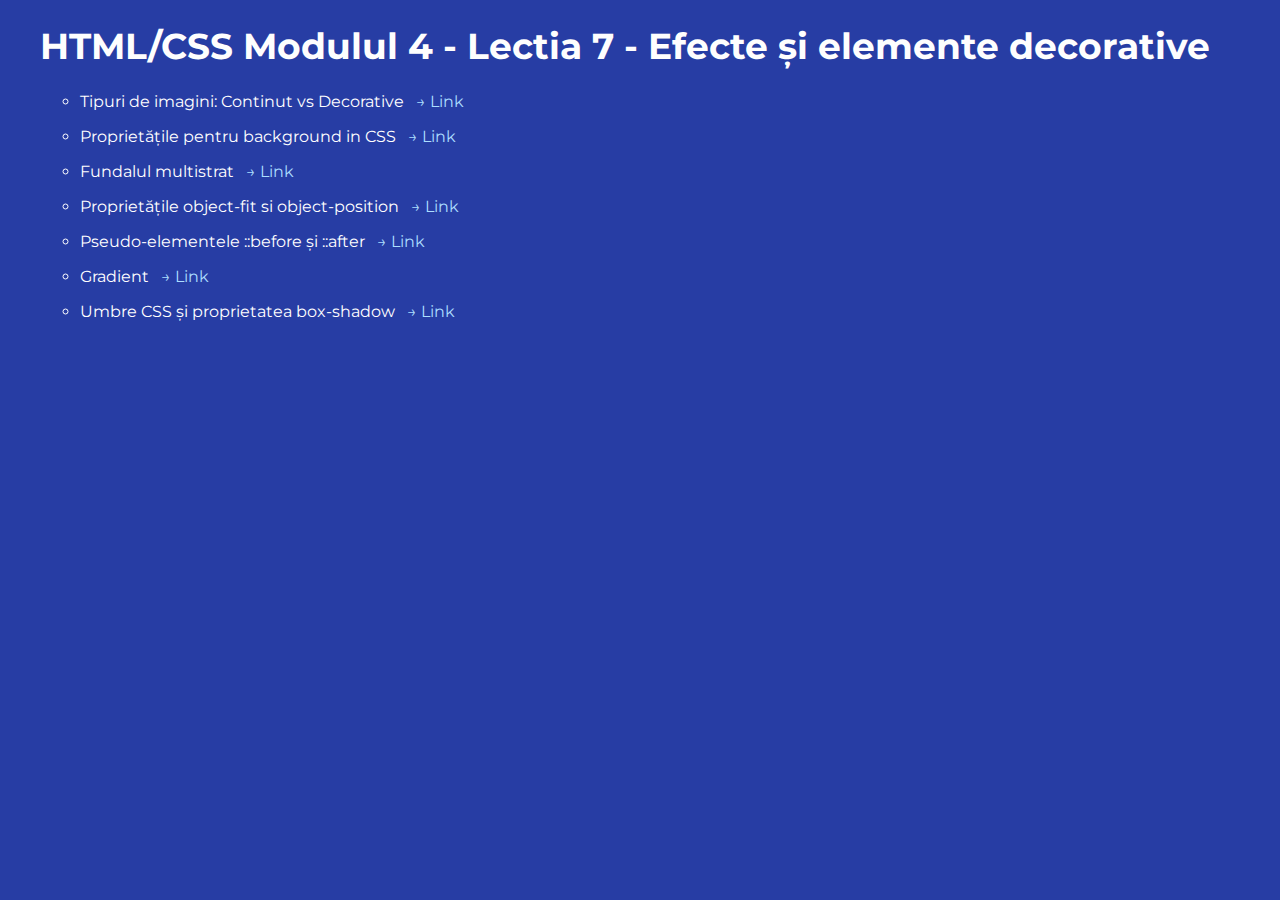
<file: index.html>
<!DOCTYPE html>
<html lang="en">
  <head>
    <meta charset="UTF-8" />
    <meta http-equiv="X-UA-Compatible" content="IE=edge" />
    <meta name="viewport" content="width=device-width, initial-scale=1.0" />
    <link rel="stylesheet" href="./styles/fonts.css" />
    <link rel="stylesheet" href="./styles/main.css" />
    <title>HTML/CSS Modulul 4 - Lectia 7</title>
  </head>
  <body class="primary-page">
    <main class="container">
      <h1 class="heading-primary">
        HTML/CSS Modulul 4 - Lectia 7 - Efecte și elemente decorative
      </h1>
      <ul class="answers-list">
        <li>
          <span>Tipuri de imagini: Continut vs Decorative</span>
          <a href="./pages/image_types/index.html">Link</a>
        </li>
        <li>
          <span>Proprietățile pentru background in CSS</span>
          <a href="./pages/background_props/index.html">Link</a>
        </li>
        <li>
          <span>Fundalul multistrat</span>
          <a href="./pages/background_layers/index.html">Link</a>
        </li>
        <li>
          <span>Proprietățile object-fit si object-position</span>
          <a href="./pages/object_props/index.html">Link</a>
        </li>
        <li>
          <span>Pseudo-elementele ::before și ::after </span>
          <a href="./pages/pseudo_before/index.html">Link</a>
        </li>
        <li>
          <span>Gradient</span>
          <a href="./pages/gradients/index.html">Link</a>
        </li>
        <li>
          <span>Umbre CSS și proprietatea box-shadow</span>
          <a href="./pages/shadows/index.html">Link</a>
        </li>
      </ul>
    </main>
  </body>
</html>
</file>
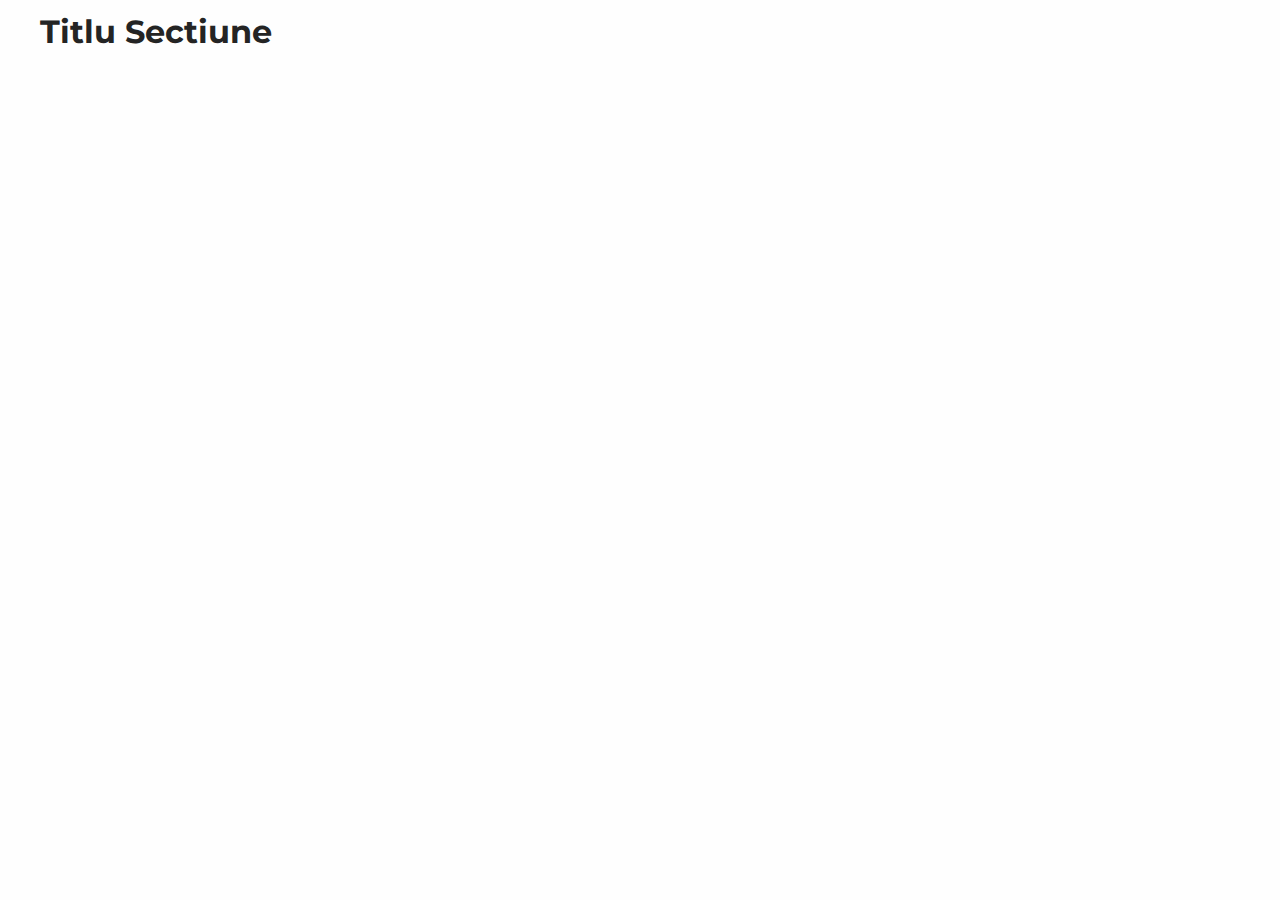
<file: templates/index.html>
<!DOCTYPE html>
<html lang="en">
  <head>
    <meta charset="UTF-8" />
    <meta http-equiv="X-UA-Compatible" content="IE=edge" />
    <meta name="viewport" content="width=device-width, initial-scale=1.0" />
    <link rel="stylesheet" href="../../styles/reset.css" />
    <link rel="stylesheet" href="../../styles/fonts.css" />
    <link rel="stylesheet" href="../../styles/main.css" />

    <title>Titlu Sectiune</title>
  </head>
  <body>
    <main class="container example-page">
      <h1 class="heading-primary">Titlu Sectiune</h1>
      <section></section>
    </main>
  </body>
</html>
</file>
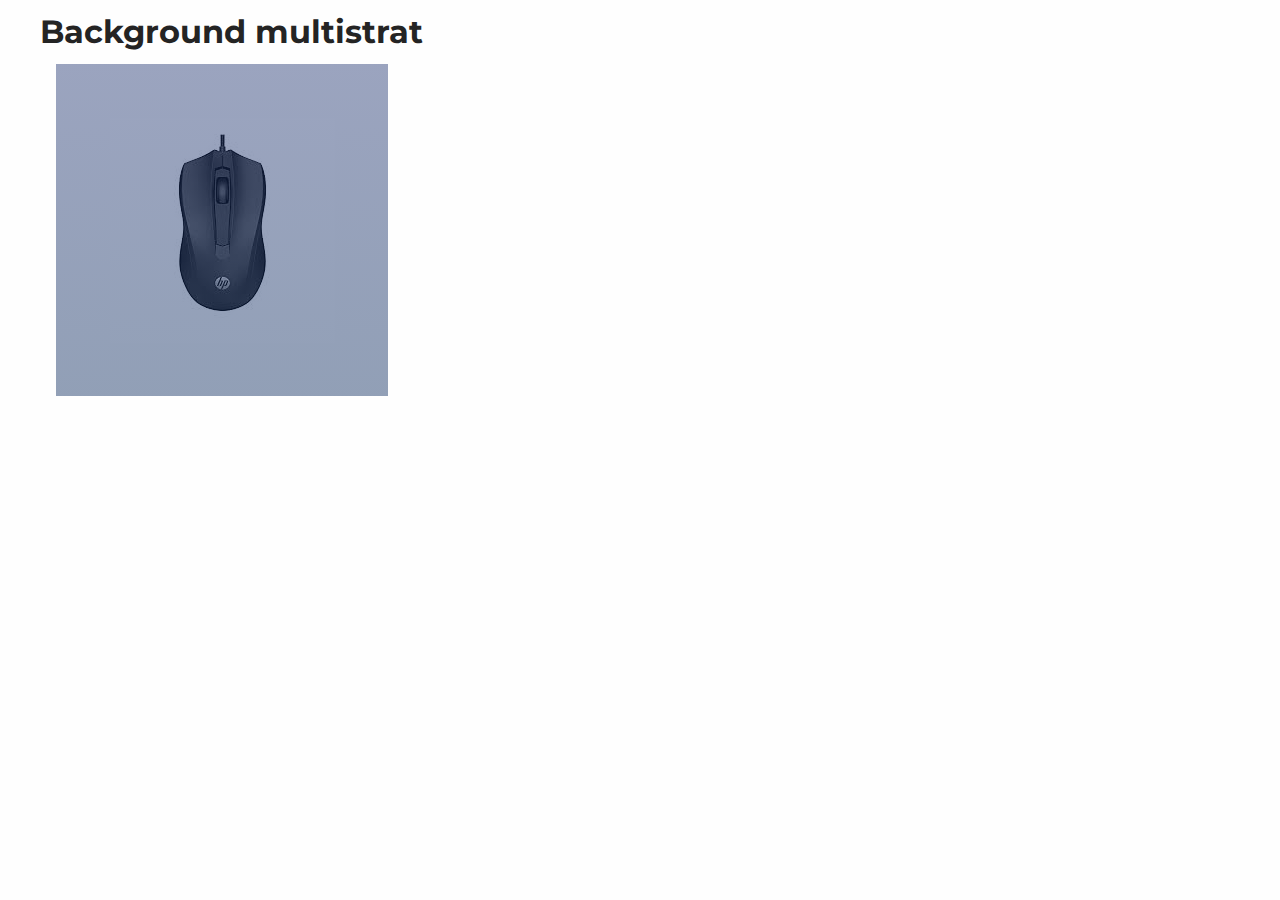
<file: pages/background_layers/index.html>
<!DOCTYPE html>
<html lang="en">
  <head>
    <meta charset="UTF-8" />
    <meta http-equiv="X-UA-Compatible" content="IE=edge" />
    <meta name="viewport" content="width=device-width, initial-scale=1.0" />
    <link rel="stylesheet" href="../../styles/reset.css" />
    <link rel="stylesheet" href="../../styles/fonts.css" />
    <link rel="stylesheet" href="../../styles/main.css" />

    <title>HTML/CSS Modulul 4 - Lectia 7</title>
    <style>
      .tinted-image {
        height: 300px;
        width: 300px;
        margin: 16px;
        padding: 16px;
        background: linear-gradient(
            rgba(34, 54, 114, 0.45),
            rgba(13, 44, 95, 0.45)
          ),
          url("./images/mouse.jpg") no-repeat center center;
      }
    </style>
  </head>
  <body>
    <main class="container example-page">
      <h1 class="heading-primary">Background multistrat</h1>
      <section>
        <div class="tinted-image"></div>
      </section>
    </main>
  </body>
</html>
</file>
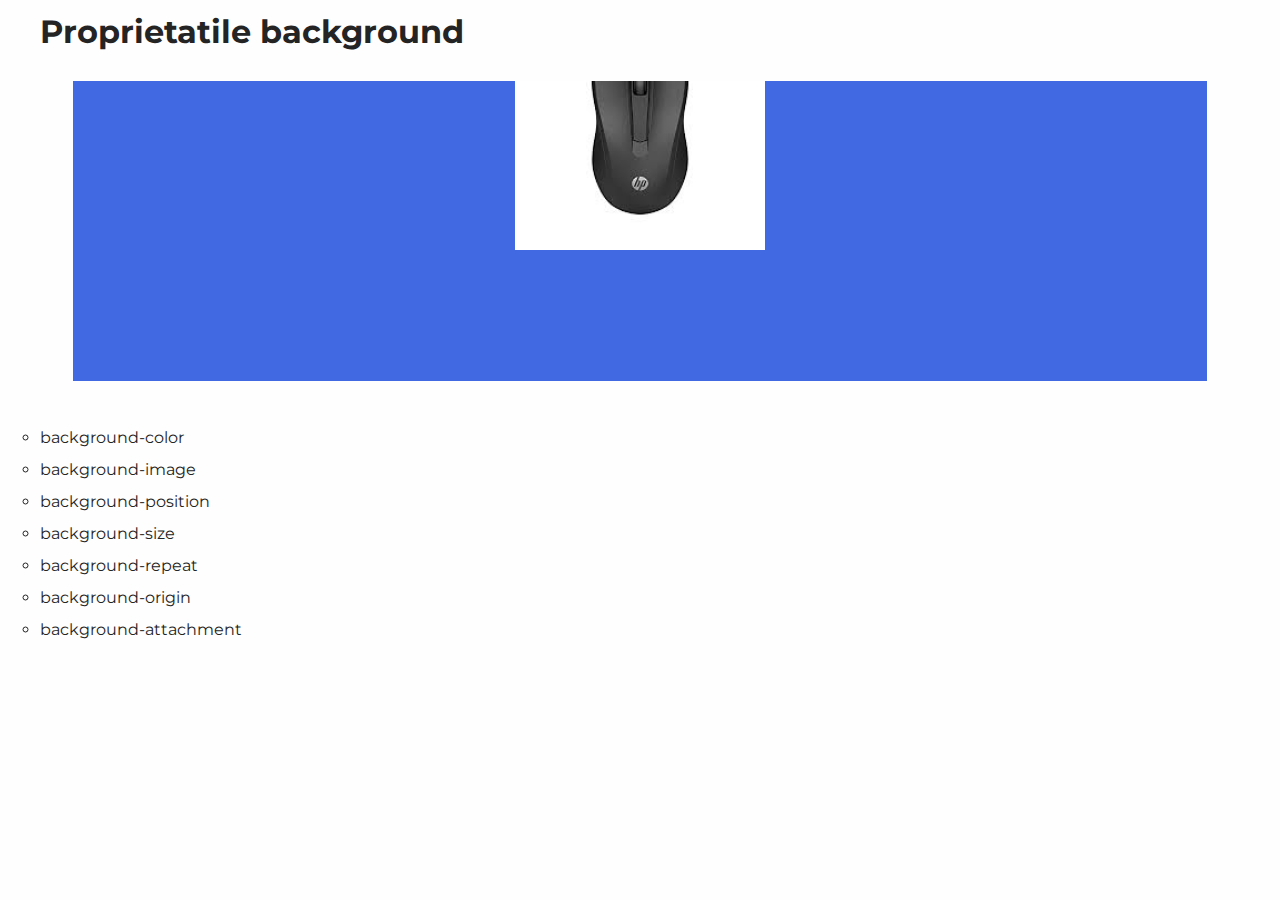
<file: pages/background_props/index.html>
<!DOCTYPE html>
<html lang="en">
  <head>
    <meta charset="UTF-8" />
    <meta http-equiv="X-UA-Compatible" content="IE=edge" />
    <meta name="viewport" content="width=device-width, initial-scale=1.0" />
    <link rel="stylesheet" href="../../styles/reset.css" />
    <link rel="stylesheet" href="../../styles/fonts.css" />
    <link rel="stylesheet" href="../../styles/main.css" />

    <title>HTML/CSS Modulul 4 - Lectia 7</title>
    <style>
      .section-with-bg {
        height: 300px;
        margin: 16px;
        padding: 16px;
        border: 1px solid transparent;
        background: url("./images/mouse.jpg") top center / 250px 250px no-repeat
          fixed padding-box content-box royalblue;

        
        /* background-image: url(./images/mouse.jpg);
        background-position-x: center;
        background-position-y: top;
        background-size: 250px 250px;
        background-repeat-x: no-repeat;
        background-repeat-y: no-repeat;
        background-attachment: fixed;
        background-origin: padding-box;
        background-clip: content-box;
        background-color: royalblue; */
       
      }

      
      Centrarea unei imagini intr-un container

      /* .section-with-center-bg {
        background-image: url("images/mouse.jpg");
        background-repeat: no-repeat;
        background-attachment: fixed;
        background-position: center;
      } */
     
    </style>
  </head>
  <body>
    <main class="container example-page">
      <h1 class="heading-primary">Proprietatile background</h1>
      <section class="section-with-bg"></section>

      <article>
        <ul class="answers-list">
          <li>background-color</li>
          <li>background-image</li>
          <li>background-position</li>
          <li>background-size</li>
          <li>background-repeat</li>
          <li>background-origin</li>
          <li>background-attachment</li>
        </ul>
      </article>
    </main>
  </body>
</html>
</file>
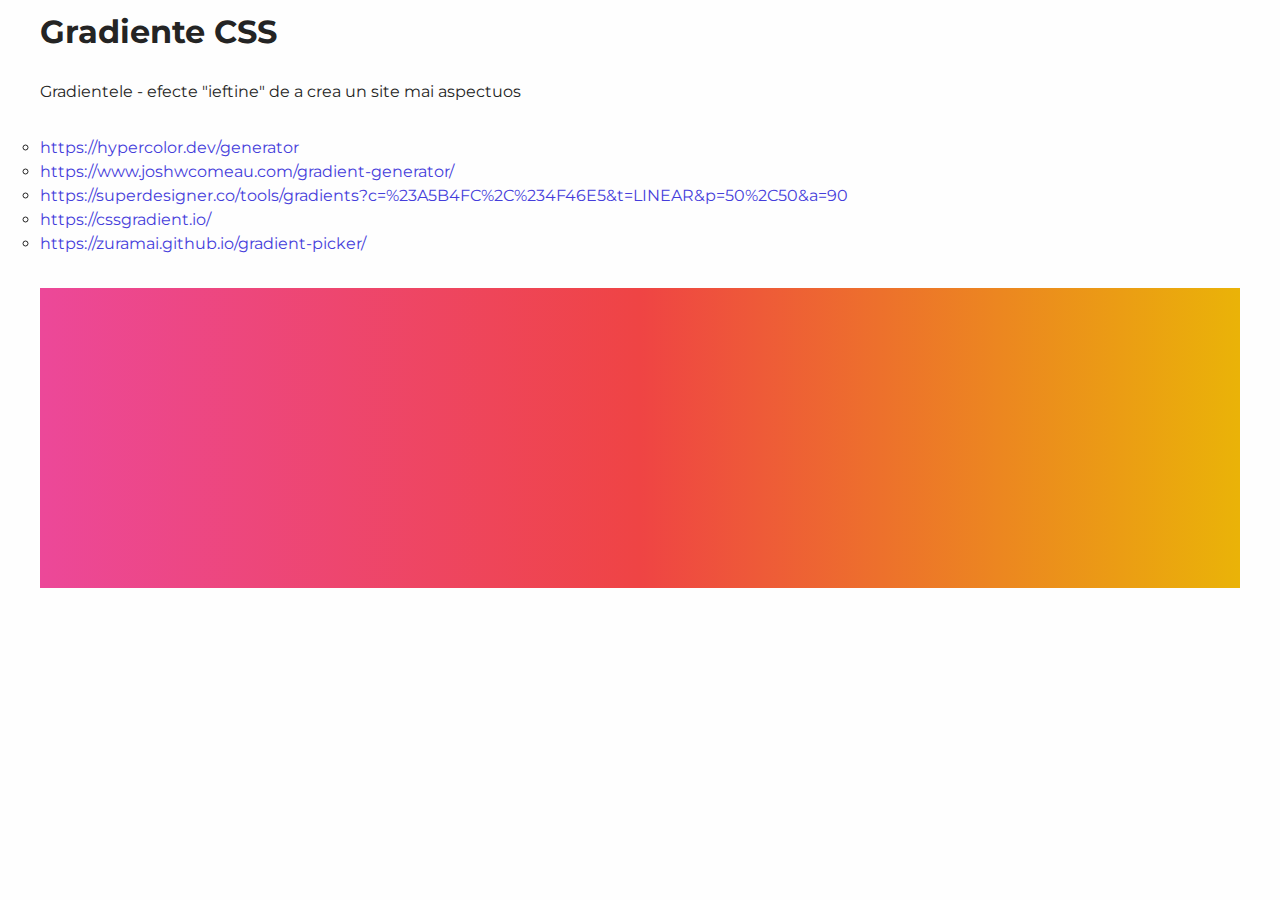
<file: pages/gradients/index.html>
<!DOCTYPE html>
<html lang="en">
  <head>
    <meta charset="UTF-8" />
    <meta http-equiv="X-UA-Compatible" content="IE=edge" />
    <meta name="viewport" content="width=device-width, initial-scale=1.0" />
    <link rel="stylesheet" href="../../styles/reset.css" />
    <link rel="stylesheet" href="../../styles/fonts.css" />
    <link rel="stylesheet" href="../../styles/main.css" />

    <title>HTML/CSS Modulul 4 - Lectia 7</title>
    <style>
      .gradient-bg {
        height: 300px;
        background: linear-gradient(
          to right,
          rgb(236, 72, 153),
          rgb(239, 68, 68),
          rgb(234, 179, 8)
        );
      }
    </style>
  </head>
  <body>
    <main class="container example-page">
      <h1 class="heading-primary">Gradiente CSS</h1>
      <section>
        <article>
          <p>Gradientele - efecte "ieftine" de a crea un site mai aspectuos</p>
          <ul class="bullet-list mt-md">
            <li>
              <a href="https://hypercolor.dev/generator">
                https://hypercolor.dev/generator
              </a>
            </li>
            <li>
              <a href="https://www.joshwcomeau.com/gradient-generator/">
                https://www.joshwcomeau.com/gradient-generator/
              </a>
            </li>
            <li>
              <a
                href="https://superdesigner.co/tools/gradients?c=%23A5B4FC%2C%234F46E5&t=LINEAR&p=50%2C50&a=90"
              >
                https://superdesigner.co/tools/gradients?c=%23A5B4FC%2C%234F46E5&t=LINEAR&p=50%2C50&a=90
              </a>
            </li>
            <li>
              <a href="https://cssgradient.io/"> https://cssgradient.io/ </a>
            </li>
            <li>
              <a href="https://zuramai.github.io/gradient-picker/"
                >https://zuramai.github.io/gradient-picker/</a
              >
            </li>
          </ul>
        </article>
        <div class="gradient-bg mt-md"></div>
      </section>
    </main>
  </body>
</html>
</file>
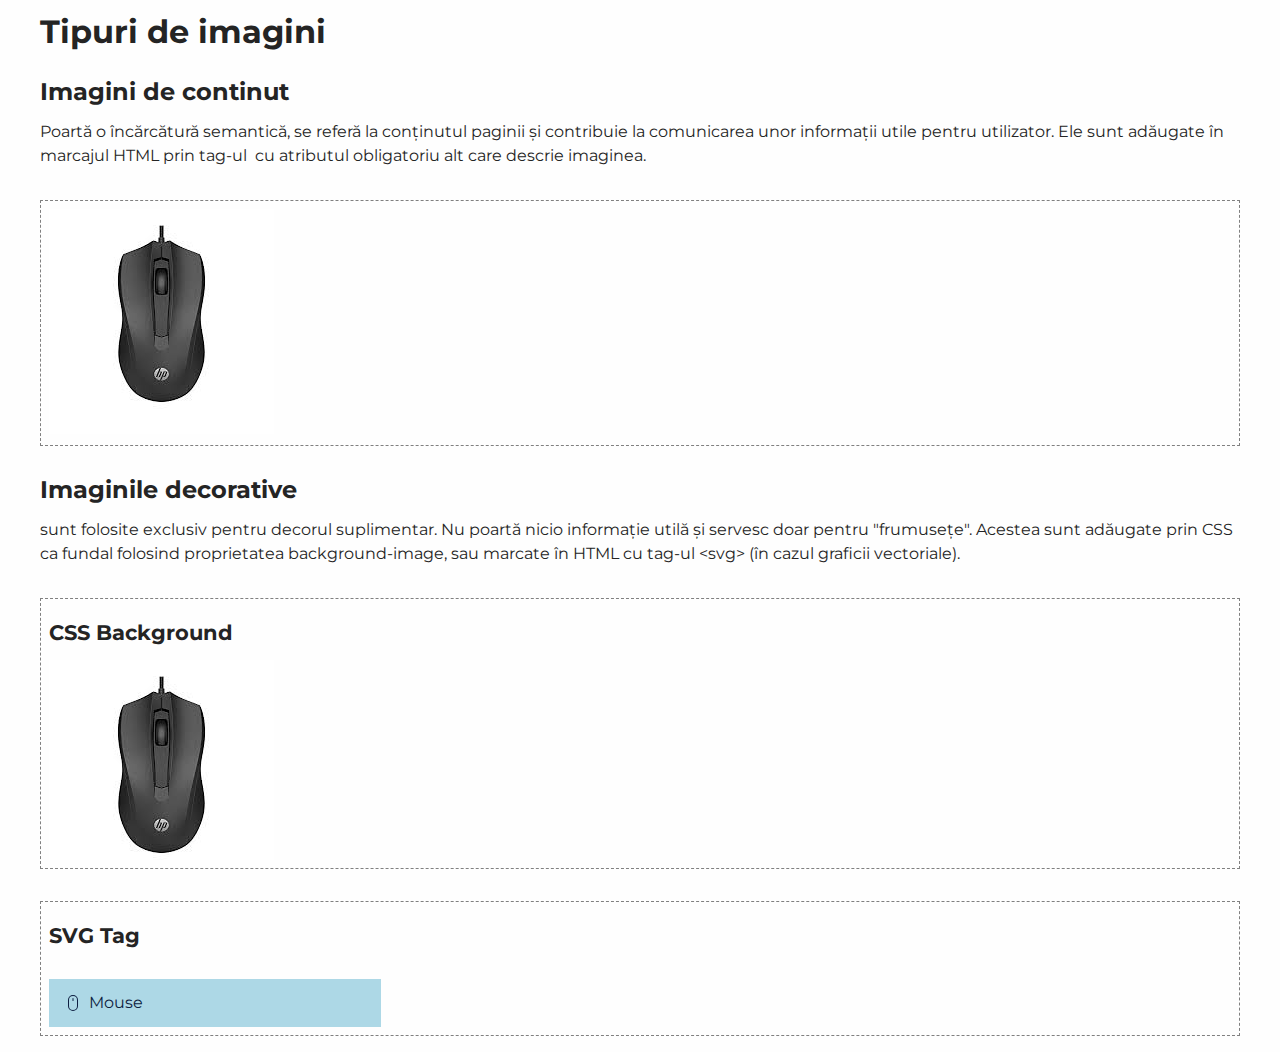
<file: pages/image_types/index.html>
<!DOCTYPE html>
<html lang="en">
  <head>
    <meta charset="UTF-8" />
    <meta http-equiv="X-UA-Compatible" content="IE=edge" />
    <meta name="viewport" content="width=device-width, initial-scale=1.0" />
    <link rel="stylesheet" href="../../styles/reset.css" />
    <link rel="stylesheet" href="../../styles/fonts.css" />
    <link rel="stylesheet" href="../../styles/main.css" />

    <title>HTML/CSS Modulul 4 - Lectia 7</title>
    <style>
      .section-with-bg {
        background-image: url("./images/mouse.jpg");
        background-repeat: no-repeat;
        height: 200px;
      }

      .svg-container {
        background: lightblue;
        color: #0d1e41;
        margin-top: 32px;
        padding: 16px;
        max-width: 300px;
        display: flex;
        align-items: center;
      }

      .svg-container span {
        margin-left: 8px;
      }
    </style>
  </head>
  <body>
    <main class="container example-page">
      <h1 class="heading-primary">Tipuri de imagini</h1>
      <section>
        <article>
          <h2>Imagini de continut</h2>
          <p>
            Poartă o încărcătură semantică, se referă la conținutul paginii și
            contribuie la comunicarea unor informații utile pentru utilizator.
            Ele sunt adăugate în marcajul HTML prin tag-ul <img /> cu atributul
            obligatoriu alt care descrie imaginea.
          </p>
          <div class="examples-section">
            <img src="./images/mouse.jpg" alt="Mouse pentru laptop" />
          </div>
        </article>
        <article>
          <h2>Imaginile decorative</h2>
          <p>
            sunt folosite exclusiv pentru decorul suplimentar. Nu poartă nicio
            informație utilă și servesc doar pentru "frumusețe". Acestea sunt
            adăugate prin CSS ca fundal folosind proprietatea background-image,
            sau marcate în HTML cu tag-ul &lt;svg&gt; (în cazul graficii
            vectoriale).
          </p>
          <div class="examples-section">
            <h3>CSS Background</h3>
            <div class="section-with-bg"></div>
          </div>

          <div class="examples-section">
            <h3>SVG Tag</h3>
            <div class="svg-container">
              <svg
                xmlns="http://www.w3.org/2000/svg"
                width="16"
                height="16"
                fill="currentColor"
                viewBox="0 0 16 16"
              >
                <path
                  d="M8 3a.5.5 0 0 1 .5.5v2a.5.5 0 0 1-1 0v-2A.5.5 0 0 1 8 3zm4 8a4 4 0 0 1-8 0V5a4 4 0 1 1 8 0v6zM8 0a5 5 0 0 0-5 5v6a5 5 0 0 0 10 0V5a5 5 0 0 0-5-5z"
                />
              </svg>
              <span>Mouse</span>
            </div>
          </div>
        </article>
      </section>
    </main>
  </body>
</html>
</file>
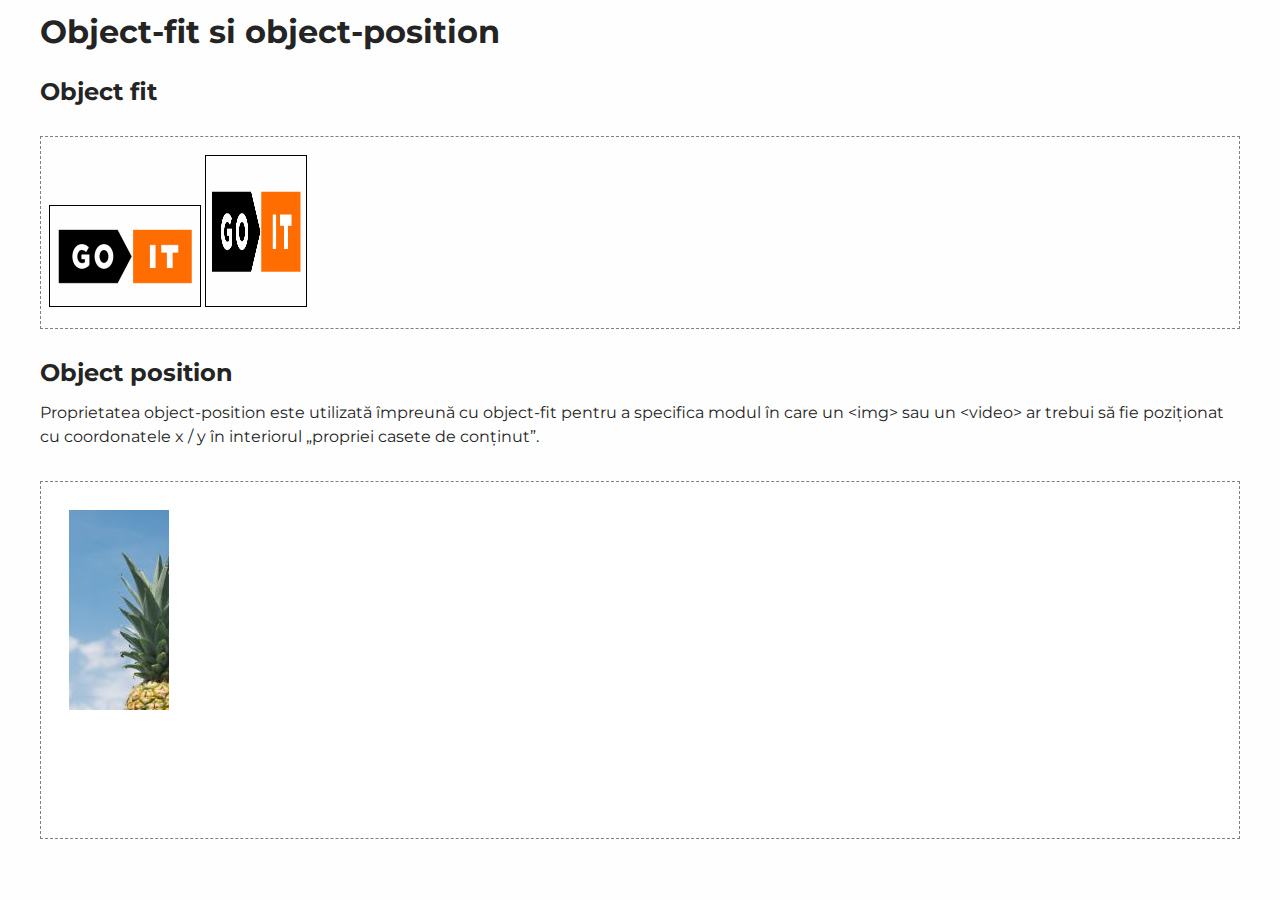
<file: pages/object_props/index.html>
<!DOCTYPE html>
<html lang="en">
  <head>
    <meta charset="UTF-8" />
    <meta http-equiv="X-UA-Compatible" content="IE=edge" />
    <meta name="viewport" content="width=device-width, initial-scale=1.0" />
    <link rel="stylesheet" href="../../styles/reset.css" />
    <link rel="stylesheet" href="../../styles/fonts.css" />
    <link rel="stylesheet" href="../../styles/main.css" />

    <title>HTML/CSS Modulul 4 - Lectia 7</title>
    <style>
      .my-image {
        width: 150px;
        height: 100px;
        border: 1px solid #000;
        margin: 10px 0;
        object-fit: fill;
      }

      .narrow {
        width: 100px;
        height: 150px;
      }

      .object-position-container {
        height: 300px;
        padding: 20px;
        background-color: #ffffff;
      }

      .object-position-container img {
        width: 100px;
        height: 200px;
        object-fit: none;
        object-position: 60% 0%;
      }
    </style>
  </head>
  <body>
    <main class="container example-page">
      <h1 class="heading-primary">Object-fit si object-position</h1>
      <section>
        <article>
          <h2>Object fit</h2>
          <div class="examples-section">
            <img class="my-image" src="./goit.png" alt="MDN Logo" />
            <img class="my-image narrow" src="./goit.png" alt="MDN Logo" />
          </div>
        </article>
        <article>
          <h2>Object position</h2>
          <p>
            Proprietatea object-position este utilizată împreună cu object-fit
            pentru a specifica modul în care un &lt;img&gt; sau un &lt;video&gt;
            ar trebui să fie poziționat cu coordonatele x / y în interiorul
            „propriei casete de conținut”.
          </p>
          <div class="examples-section">
            <div class="object-position-container">
              <img src="./pineapple.jpg" alt="Pineapple" />
            </div>
          </div>
        </article>
      </section>
    </main>
  </body>
</html>
</file>
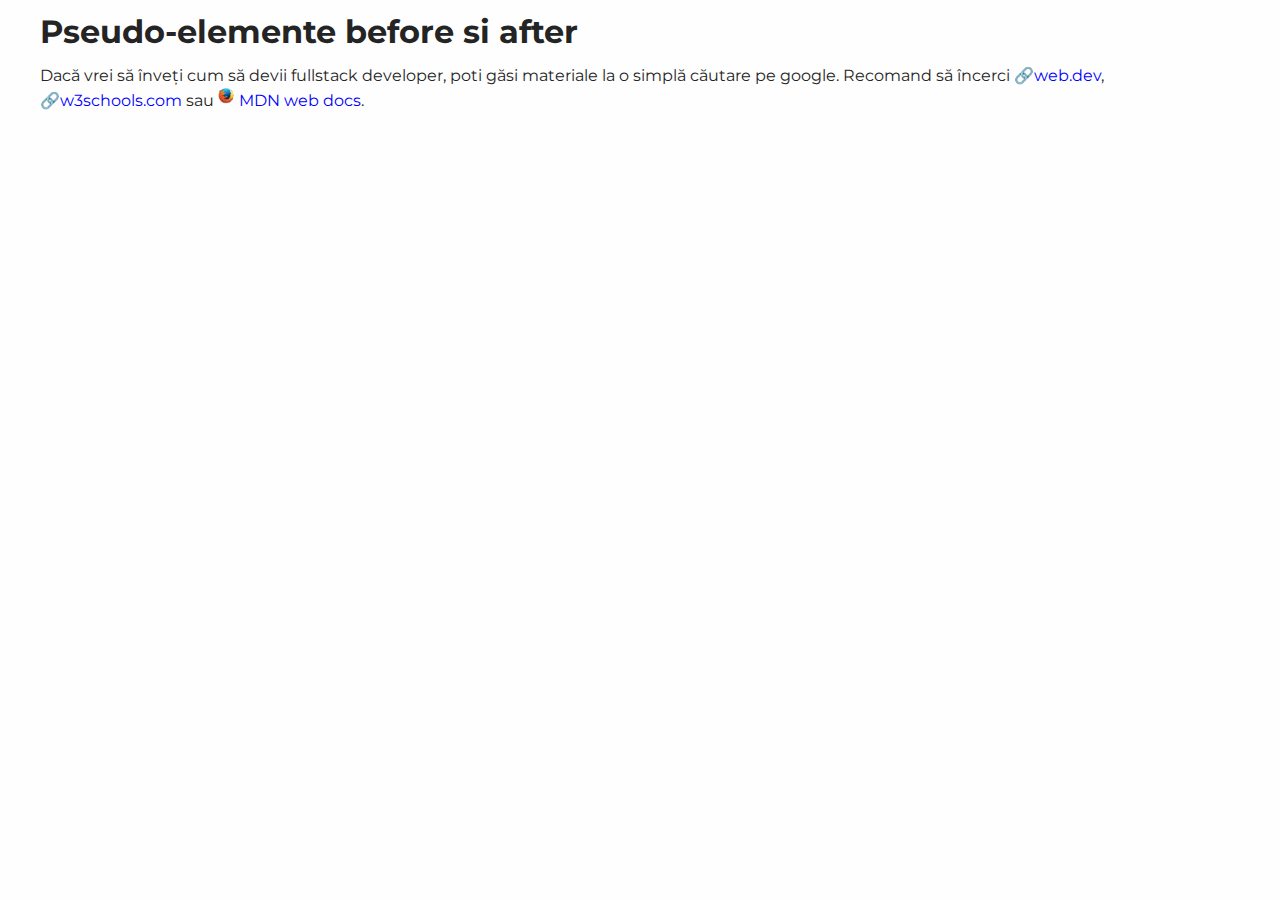
<file: pages/pseudo_before/index.html>
<!DOCTYPE html>
<html lang="en">
  <head>
    <meta charset="UTF-8" />
    <meta http-equiv="X-UA-Compatible" content="IE=edge" />
    <meta name="viewport" content="width=device-width, initial-scale=1.0" />
    <link rel="stylesheet" href="../../styles/reset.css" />
    <link rel="stylesheet" href="../../styles/fonts.css" />
    <link rel="stylesheet" href="../../styles/main.css" />

    <title>HTML/CSS Modulul 4 - Lectia 7</title>
    <style>
      a {
        color: #0000ff;
        text-decoration: none;
      }

      a:hover {
        text-decoration: underline;
      }

      a::before {
        content: "🔗";
      }

      .mozilla-link::before {
        content: "";
        background: url("./mozilla.png") no-repeat;
        background-size: 16px 16px;
        border-bottom: 2px solid transparent;
        display: inline-block;
        width: 16px;
        height: 16px;
        margin-right: 5px;
        /* vertical-align: middle; */
      }

      .mozilla-link:hover::before {
        border-bottom: 3px solid #0000ff;
      }
    </style>
  </head>
  <body>
    <main class="container example-page">
      <h1 class="heading-primary">Pseudo-elemente before si after</h1>
      <section>
        <p>
          Dacă vrei să înveți cum să devii fullstack developer, poti găsi
          materiale la o simplă căutare pe google. Recomand să încerci
          <a href="https://web.dev/">web.dev</a>,
          <a href="https://www.w3schools.com/">w3schools.com</a> sau
          <span class="center-content">
            <a href="https://developer.mozilla.org/" class="mozilla-link"
              >MDN web docs</a
            ></span
          >.
        </p>
      </section>
    </main>
  </body>
</html>
</file>
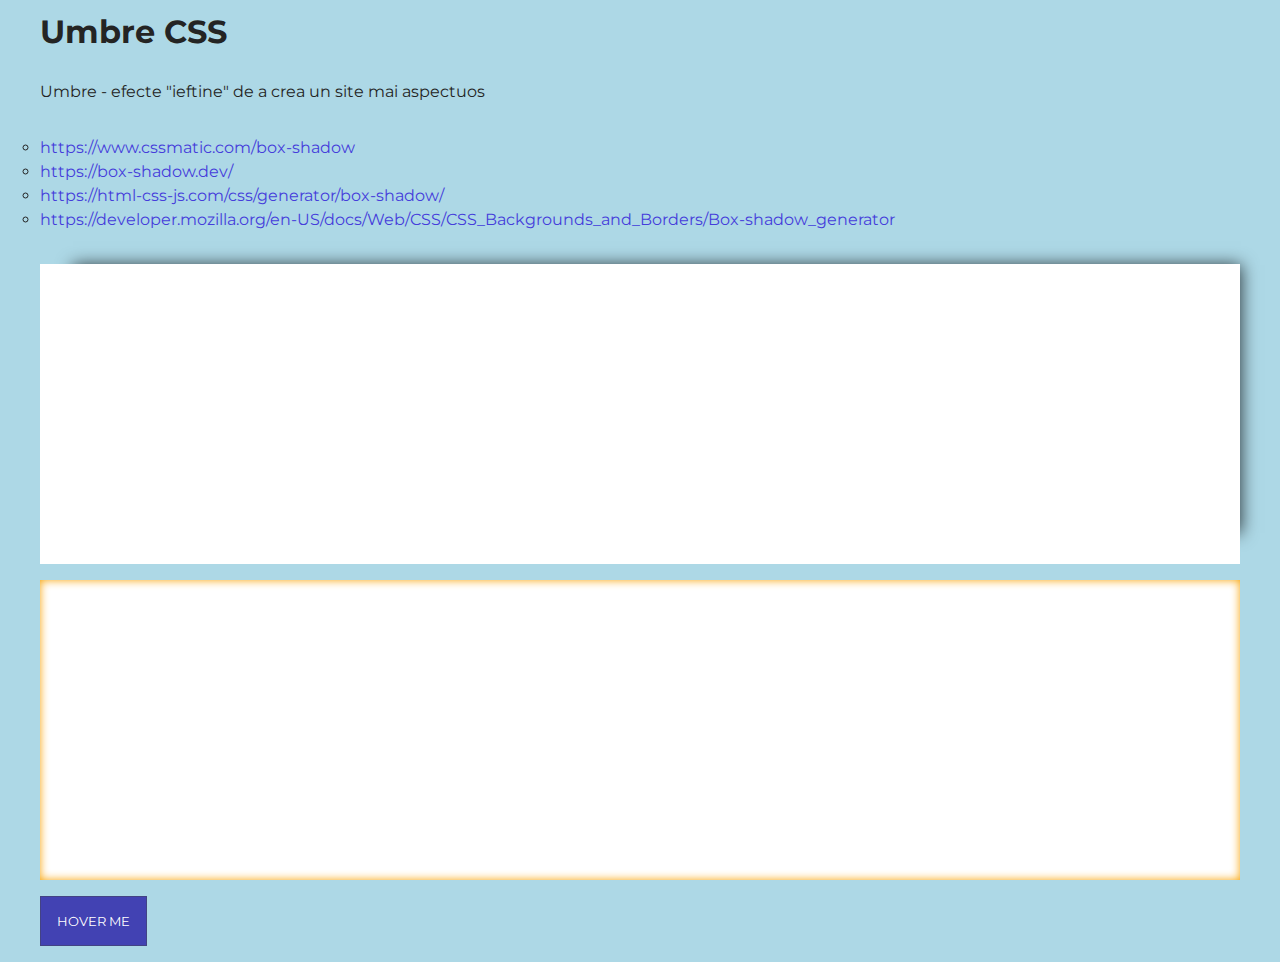
<file: pages/shadows/index.html>
<!DOCTYPE html>
<html lang="en">
  <head>
    <meta charset="UTF-8" />
    <meta http-equiv="X-UA-Compatible" content="IE=edge" />
    <meta name="viewport" content="width=device-width, initial-scale=1.0" />
    <link rel="stylesheet" href="../../styles/reset.css" />
    <link rel="stylesheet" href="../../styles/fonts.css" />
    <link rel="stylesheet" href="../../styles/main.css" />

    <title>HTML/CSS Modulul 4 - Lectia 7</title>
    <style>
      body {
        background: lightblue;
      }

      .small-container {
        background: white;
        width: 128px;
        height: 64px;
      }

      .card {
        background: white;
        height: 300px;
      }

      .shadow {
        box-shadow: 17px -15px 16px -16px rgba(0, 0, 0, 0.75);
      }

      .inner-shadow {
        box-shadow: inset 0 0 10px #f8a100;
      }

      .button {
        background: #4242b3;
        outline: none;
        border: 1px solid #434384;
        color: white;
        padding: 16px;
        text-transform: uppercase;
      }

      .button:hover {
        cursor: pointer;
        box-shadow: 0 4px 4px rgba(16, 27, 233, 0.1),
          0 1px 6px rgba(0, 0, 0, 0.05), 0 8px 8px rgba(65, 99, 173, 0.1),
          0 16px 16px rgba(0, 0, 0, 0.1), 8px 32px 32px rgba(0, 0, 0, 0.15),
          8px 64px 64px rgba(0, 0, 0, 0.15);
      }
    </style>
  </head>
  <body>
    <main class="container example-page">
      <h1 class="heading-primary">Umbre CSS</h1>
      <section>
        <article>
          <p>Umbre - efecte "ieftine" de a crea un site mai aspectuos</p>
          <ul class="bullet-list mt-md">
            <li>
              <a href="https://www.cssmatic.com/box-shadow">
                https://www.cssmatic.com/box-shadow
              </a>
            </li>
            <li>
              <a href="https://box-shadow.dev/">https://box-shadow.dev/</a>
            </li>
            <li>
              <a href="https://html-css-js.com/css/generator/box-shadow/"
                >https://html-css-js.com/css/generator/box-shadow/</a
              >
            </li>
            <li>
              <a
                href="https://developer.mozilla.org/en-US/docs/Web/CSS/CSS_Backgrounds_and_Borders/Box-shadow_generator"
              >
                https://developer.mozilla.org/en-US/docs/Web/CSS/CSS_Backgrounds_and_Borders/Box-shadow_generator
              </a>
            </li>
          </ul>
        </article>
        <div class="card shadow mt-md"></div>
        <div class="card inner-shadow mt-xs"></div>
        <button class="button mt-xs">Hover me</button>
      </section>
    </main>
  </body>
</html>
</file>
<file: styles/fonts.css>
@import url("https://fonts.googleapis.com/css2?family=Montserrat:wght@400;500;700&display=swap");
</file>
<file: styles/main.css>
:root {
  --primary-color: #fefefe;
  --accent-color: #273da4;
  --link-color: #acdeff;
  --link-examples-color: #453ddb;
  --link-color_hover: #f8f9fa;
  --text-color: #242424;
}

* {
  font-family: "Montserrat", sans-serif;
}

body {
  background-color: var(--primary-color);
  color: var(--text-color);
  font-size: 16px;
}

h1,
h2,
h3,
h4,
h5,
h6 {
  font-weight: bold;
}

h1 + *,
h2 + *,
h3 + *,
h4 + *,
h5 + *,
h6 + * {
  margin-top: 1rem;
}

h1 {
  font-size: 2rem;
}

h2 {
  margin-top: 1.5rem;
  font-size: 1.5rem;
}

h3 {
  margin-top: 1rem;
  font-size: 1.3rem;
}

h4 {
  font-size: 1.1rem;
}

p {
  line-height: 1.5rem;
}

p + p {
  margin-top: 16px;
}

article {
  margin-top: 2rem;
}

em {
  font-weight: bold;
  color: orange;
}

strong {
  font-weight: bold;
}

dl {
  padding: 16px;
  border: 3px double #ccc;
  line-height: 1.5rem;
}

dt {
  font-weight: bold;
  color: orange;
}

dt::after {
  content: ":";
}

dd + dt {
  margin-top: 16px;
}

code {
  background: #f4f4f4;
  border: 1px solid #ddd;
  border-left: 3px solid #f36d33;
  color: #666;
  page-break-inside: avoid;
  font-family: monospace;
  font-size: 15px;
  line-height: 1.6;
  margin-bottom: 1.6em;
  max-width: 100%;
  overflow: auto;
  padding: 1em 1.5em;
  display: block;
  word-wrap: break-word;
  white-space: pre-wrap;
}

a,
a:visited {
  color: var(--link-examples-color);
  text-decoration: none;
}

a:hover,
a:focus {
  text-decoration: underline;
}

.primary-page {
  color: white;
  background-color: var(--accent-color);
}

.example-page {
  padding: 16px;
}

.primary-page h1 {
  color: #fefefe;
  font-size: 36px;
  font-weight: bold;
}

.primary-page a {
  color: var(--link-color);
  text-decoration: underline;
}

.container {
  max-width: 1200px;
  margin: 0 auto;
  padding-left: 16px;
  padding-right: 16px;
}

.bullet-list {
  list-style-type: circle;
}

.bullet-list li {
  line-height: 1.5rem;
}

.answers-list {
  list-style-type: circle;
}

.answers-list li + li {
  margin-top: 16px;
}

.answers-list a,
.answers-list a:visited {
  color: var(--link-color);
  margin-left: 8px;
  text-decoration: none;
}

.answers-list a:hover,
.answers-list a:focus {
  color: var(--link-color_hover);
  text-decoration: underline;
}

.answers-list a::before {
  content: "\2192";
  margin-right: 4px;
  text-decoration: none;
}

/* Topic Page */
.examples-section {
  border: 1px dashed gray;
  margin-top: 32px;
  padding: 8px;
}

.mt-xs {
  margin-top: 16px;
}

.mt-md {
  margin-top: 32px;
}

.mt-lg {
  margin-top: 64px;
}
</file>
